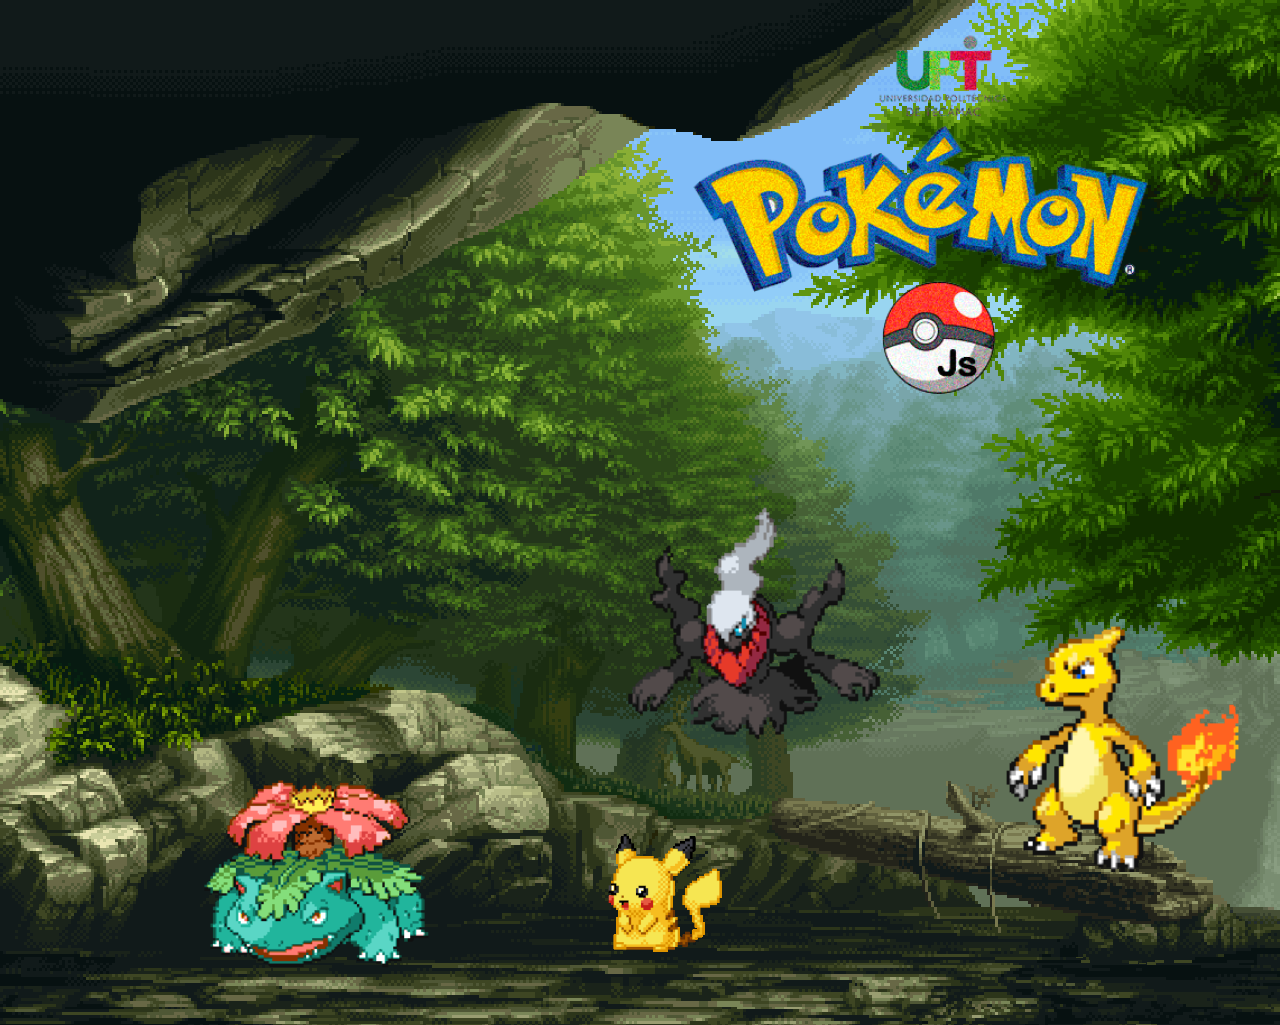
<file: index.html>
<!DOCTYPE html>
<html lang="en">
<head>
    <meta charset="UTF-8">
    <meta http-equiv="X-UA-Compatible" content="IE=edge">
    <meta name="viewport" content="width=device-width, initial-scale=1.0">
    <title>Document</title>
    <style>
    *{
        margin: 0px;
        padding: 0px;
    }
    
    #divpadre{
    background-color: transparent;
    margin: auto;
    height: 1000px;
    width: auto;
    
    }

    .dt{
    background-color: transparent;
    border-color: transparent;
    }

    div#pokemon1{
    position: absolute; top: 770px; left: 200px;
    }

    div#pokemon2{
    position: absolute; top: 700px; left: 1370px;
    }

    div#pokemon3{
    position: absolute; top: 500px; left: 600px;
    }

    div#pokemon4{
    position: absolute; top: 830px; left: 600px;
    }

    div#pokemon5{
    position: absolute; top: 620px; left: 1000px;
    }

    div#titulo{
    position: absolute; top: 30px; left: 650px;
    }

    #imgpokemon1{
        height: 200px;
    }
    #imgpokemon2{
        height: 300px;
    }
    #imgpokemon3{
        height: 250px;
    }
    #imgpokemon4{
        height: 120px;
    }
    #imgpokemon5{
        height: 250px;
    }
    #titulo{
        height: 400px;
    }

    </style>
</head>

<script type="application/javascript">
    function eleccion(){
        location.href = "arena1.html"
    }

    function eleccion2(){
        location.href = "arena2.html"
    }

    function eleccion3(){
        location.href = "arena3.html"
    }

    function eleccion4(){
        location.href = "arena4.html"
    }

    function eleccion5(){
        location.href = "arena5.html"
    }

    // -- evento click en clase personas
    document.addEventListener("click", function (event) {
        if (event.target.classList.contains("personas")) {
            alert("Hola")
        }
    })

    

</script>

<body background="asets/img/fondo.png">

    <audio id="audio" autoplay muted>
        <source src="asets/img/pokemon.mp3" type="audio/mp3">
    </audio>

<div id="divpadre">
    <div id="pokemon1">
    <button onclick="eleccion()" type="button"  class="dt">
    <img id="imgpokemon1" src="asets/img/pokemon1.gif">
    </button>
    </div>

    <div id="pokemon2">
    <button onclick="eleccion2()"type="button"  class="dt">
    <img id="imgpokemon2" src="asets/img/pokemon2.gif">
    </button>r
    </div>

    <div id="pokemon3">
    <button onclick="eleccion3()" type="button"  class="dt">
    <img id="imgpokemon3" src="asets/img/pokemon3.gif">
    </button>
    </div>

    <div id="pokemon4">
    <button onclick="eleccion4()" type="button"  class="dt">
    <img id="imgpokemon4" src="asets/img/pokemon4.gif">
    </button>
    </div>

    <div id="pokemon5">
    <button onclick="eleccion5()" type="button"  class="dt">
    <img id="imgpokemon5" src="asets/img/pokemon5.gif">
    </button>
    </div>

    <div id="titulo">
    <button type="button"  class="dt">
    <img id="titulo" src="asets/img/title.png">
    </button>
    </div>
</div>
</body>
</html>
</file>
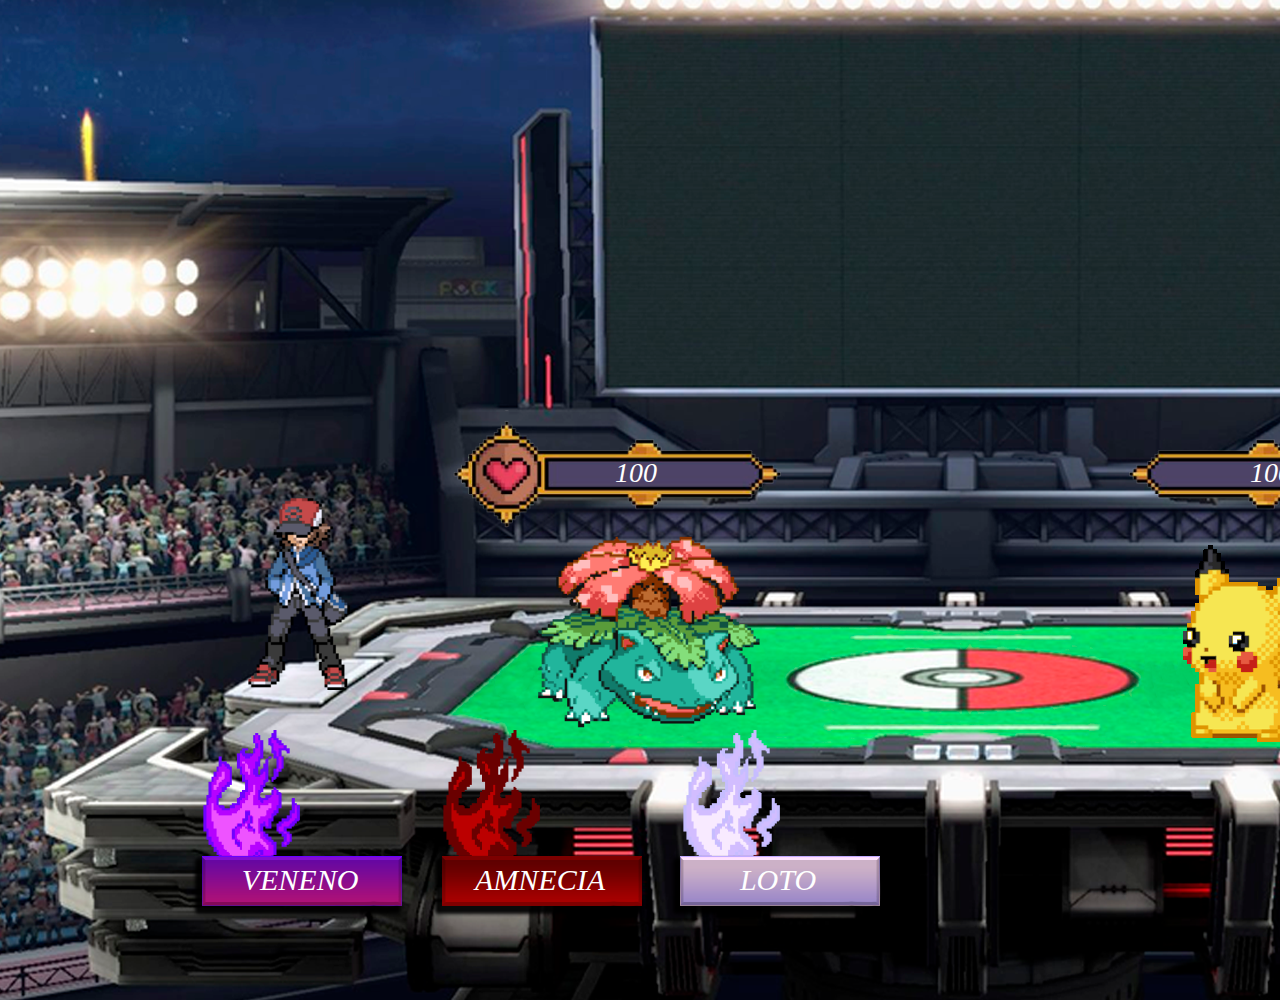
<file: arena1.html>
<!DOCTYPE html>
<html lang="en">
<head>
    <meta charset="UTF-8">
    <meta http-equiv="X-UA-Compatible" content="IE=edge">
    <meta name="viewport" content="width=device-width, initial-scale=1.0">
    <title>Document</title>
    <link rel="stylesheet" href="estilos.css">
</head>

<body background="asets/img/campo.png" onload="seleccionarPokemonAleatorio()">

<div id="divpadre">



    
    <div class="cont">
    <img>
    <center><label id="contador"></label></center>
    </div>



    <div id="pokemon1">
    <button type="button"  class="dt">
    <img id="imgpokemon1" src="asets/img/pokemon1.gif">
    </button>
    <br><br><br>
    </div>

    <div id="boton1">
    <button class="ataque1" onclick="causarDaño()"type="button">VENENO
    <img id="botonataque1" src="asets/img/Bveneno.png">
    </button>
    </div>

    <div id="boton2">
    <button class="ataque2" onclick="causarDaño2()"type="button">AMNECIA
    <img id="botonataque2" src="asets/img/Boton2.png">
    </button>
    </div>

    <div id="boton3">
        <button class="ataque3" onclick="causarDaño3()"type="button">LOTO
        <img id="botonataque3" src="asets/img/Boton3.png">
        </button>
        </div>

    <div class="cont2">
    <label id="contador2"></label>
    </div>
    
    <div id="pokemon2">
    <button type="button"  class="dt">
    <img id="imgpokemon2" src="asets/img/pokemon2.gif">
    </button>
    </div>

    <img id="fire6" src="asets/img/fire6.gif">
    <img id="fire4" src="asets/img/fire4.gif">
    <img id="fire7" src="asets/img/fire7.gif">
    <img id="barra" src="asets/img/barra.png">
    <img id="barra2" src="asets/img/barra.png">
    <img id="entrenador1" src="asets/img/entrenador1.gif">
    <img id="entrenador2" src="asets/img/entrenador2.gif">
    <img id="titlepokemon" src="asets/img/title.png">
</div>
</body>

<script type="application/javascript" src="pokemon.js"></script>
<script type="application/javascript" src="arena.js"></script>
<script type="application/javascript">

    let pokemon = new Pokemon()
    let arena = new Arena()

    function seleccionarPokemonAleatorio() {
        arena.seleccionarPokemonAleatorio()
    }
    document.getElementById('contador').innerHTML = pokemon.vida1 
    document.getElementById('contador2').innerHTML = pokemon.vida2
    
    function causarDaño(){
        pokemon.contadorVida1()
        document.getElementById('contador').innerHTML = pokemon.vida1
        
        document.getElementById('botonataque1').disabled = false
        setTimeout(function(){  
            pokemon.daño_Contrincante() 
            document.getElementById('contador2').innerHTML = pokemon.vida2
        }, 850)         
    }

    function causarDaño2(){
        pokemon.contadorVida2()
        document.getElementById('contador').innerHTML = pokemon.vida1
        document.getElementById('botonataque1').disabled = false
        setTimeout(function(){  
            pokemon.daño_Contrincante() 
            document.getElementById('contador2').innerHTML = pokemon.vida2
        }, 850)   
    }

    function causarDaño3(){
        pokemon.contadorVida3()
        document.getElementById('contador').innerHTML = pokemon.vida1
        document.getElementById('botonataque1').disabled = false
        setTimeout(function(){  
            pokemon.daño_Contrincante() 
            document.getElementById('contador2').innerHTML = pokemon.vida2
        }, 850)   
    }
</script>
</html>
</file>
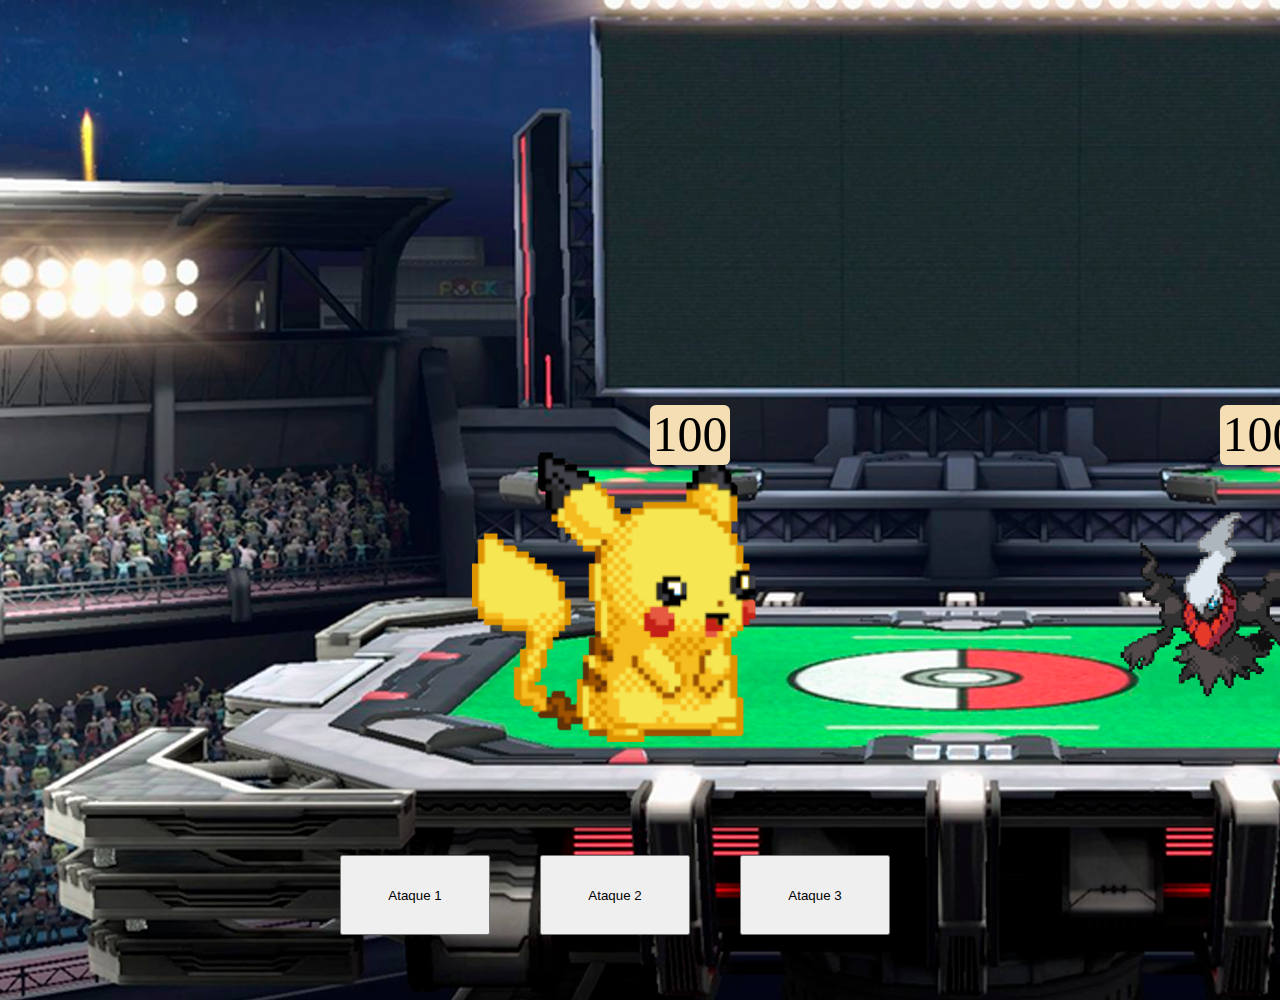
<file: arena2.html>
<!DOCTYPE html>
<html lang="en">
<head>
    <meta charset="UTF-8">
    <meta http-equiv="X-UA-Compatible" content="IE=edge">
    <meta name="viewport" content="width=device-width, initial-scale=1.0">
    <title>Document</title>
    <style>
    *{
        margin: 0px;
        padding: 0px;
    }
    
    #divpadre{
    background-color: transparent;
    margin: auto;
    height: 1000px;
    width: auto;
    
    }

    .dt{
    background-color: transparent;
    border-color: transparent;
    }


    div#pokemon2{
    position: absolute; top: 440px; left: 470px;
    transform: scaleX(-1);
    }

    div#pokemon3{
    position: absolute; top: 500px; left: 1100px;
    }

    #imgpokemon2{
        height: 300px;
    }
    #imgpokemon3{
        height: 200px;
    }
    .cont{
        position: absolute; top: 405px; left: 1220px;
        border-radius: 6px;
        background-color: wheat;
        margin: auto;
        height: 60px;
        width: 80px; 
    }
    .cont2{
        position: absolute; top: 405px; left: 650px;
        border-radius: 6px;
        background-color: wheat;
        margin: auto;
        height: 60px;
        width: 80px; 
    }
    .ataque1{
        position: absolute; top: 855px; left: 340px;
        height: 80px;
        width: 150px;
    }
    .ataque2{
        position: absolute; top: 855px; left: 540px;
        height: 80px;
        width: 150px;
    }
    .ataque3{
        position: absolute; top:855px; left: 740px;
        height: 80px;
        width: 150px;
    }
    </style>
</head>

<body background="asets/img/campo.png" onload="seleccionarPokemonAleatorio()"">

<div id="divpadre">
    <div class="cont">
        <center><label id="contador" style="font-size: 50px;"></label></center>
    </div>
    <div id="pokemon2">
    <button type="button"  class="dt">
    <img id="imgpokemon2" src="asets/img/pokemon2.gif">
    </button>
    </div>
    <button class="ataque1" onclick="causarDaño()">Ataque 1</button>
    <button class="ataque2" onclick="causarDaño2()">Ataque 2</button>
    <button class="ataque3" onclick="causarDaño3()">Ataque 3</button>

    <div class="cont2">
        <center><label id="contador2" style="font-size: 50px;"></label></center>
    </div>
    <div id="pokemon3">
    <button type="button"  class="dt">
    <img id="imgpokemon3" src="asets/img/pokemon3.gif">
    </button>
    </div>

</div>
</body>

<script type="application/javascript" src="pokemon.js"></script>
<script type="application/javascript" src="arena.js"></script>
<script type="application/javascript">

    let pokemon = new Pokemon()
    
    let arena = new Arena()
    function seleccionarPokemonAleatorio() {
        arena.seleccionarPokemonAleatorio()
    }
    document.getElementById('contador').innerHTML = pokemon.vida1 
    document.getElementById('contador2').innerHTML = pokemon.vida2
    
    function causarDaño(){
        pokemon.contadorVida1()
        document.getElementById('contador').innerHTML = pokemon.vida1
        document.getElementById('botonataque1').disabled = false
        setTimeout(function(){  
            pokemon.daño_Contrincante() 
            document.getElementById('contador2').innerHTML = pokemon.vida2
        }, 850)   
    }

    function causarDaño2(){
        pokemon.contadorVida2()
        document.getElementById('contador').innerHTML = pokemon.vida1
        document.getElementById('botonataque1').disabled = false
        setTimeout(function(){  
            pokemon.daño_Contrincante() 
            document.getElementById('contador2').innerHTML = pokemon.vida2
        }, 850)   
    }

    function causarDaño3(){
        pokemon.contadorVida3()
        document.getElementById('contador').innerHTML = pokemon.vida1
        document.getElementById('botonataque1').disabled = false
        setTimeout(function(){  
            pokemon.daño_Contrincante() 
            document.getElementById('contador2').innerHTML = pokemon.vida2
        }, 850)   
    }

</script>
</html>
</file>
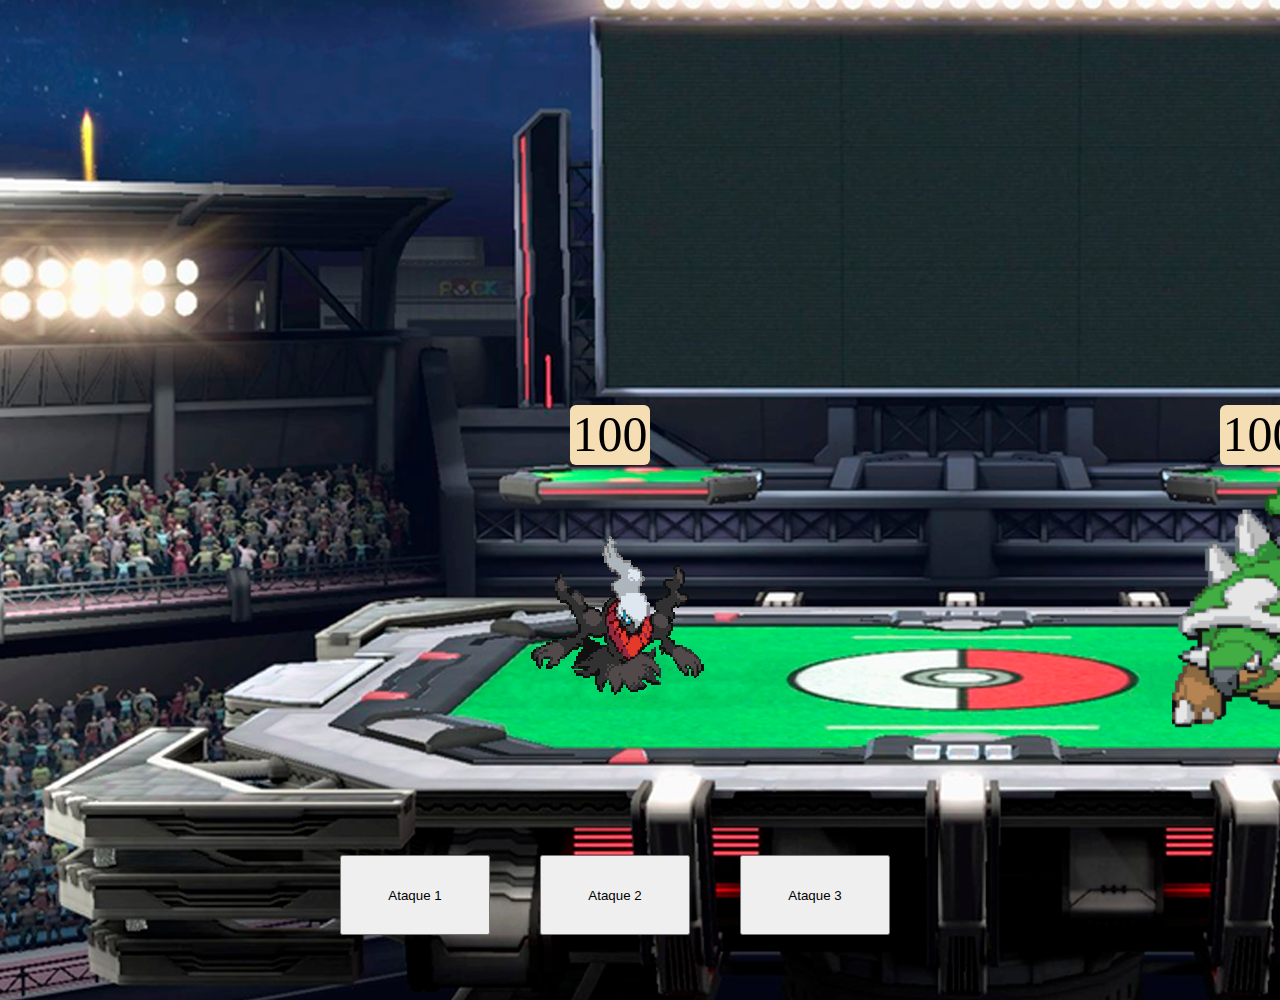
<file: arena3.html>
<!DOCTYPE html>
<html lang="en">
<head>
    <meta charset="UTF-8">
    <meta http-equiv="X-UA-Compatible" content="IE=edge">
    <meta name="viewport" content="width=device-width, initial-scale=1.0">
    <title>Document</title>
    <style>
    *{
        margin: 0px;
        padding: 0px;
    }
    
    #divpadre{
    background-color: transparent;
    margin: auto;
    height: 1000px;
    width: auto;
    
    }

    .dt{
    background-color: transparent;
    border-color: transparent;
    }

    div#pokemon1{
    position: absolute; top: 530px; left: 520px;
    transform: scaleX(-1);
    }

    div#pokemon2{
    position: absolute; top: 440px; left: 1170px;
    }



    #imgpokemon1{
        height: 200px;
    }
    #imgpokemon2{
        height: 300px;
    }

    .cont{
        position: absolute; top: 405px; left: 1220px;
        border-radius: 6px;
        background-color: wheat;
        margin: auto;
        height: 60px;
        width: 80px; 
    }
    .cont2{
        position: absolute; top: 405px; left: 570px;
        border-radius: 6px;
        background-color: wheat;
        margin: auto;
        height: 60px;
        width: 80px; 
    }
    .ataque1{
        position: absolute; top: 855px; left: 340px;
        height: 80px;
        width: 150px;
    }
    .ataque2{
        position: absolute; top: 855px; left: 540px;
        height: 80px;
        width: 150px;
    }
    .ataque3{
        position: absolute; top:855px; left: 740px;
        height: 80px;
        width: 150px;
    }

    </style>
</head>

<body background="asets/img/campo.png" onload="seleccionarPokemonAleatorio()"">

<div id="divpadre">
    <div class="cont">
        <center><label id="contador" style="font-size: 50px;"></label></center>
    </div>
    <div id="pokemon1">
    <button type="button"  class="dt">
    <img id="imgpokemon3" src="asets/img/pokemon3.gif">
    </button>
    </div>
    <button class="ataque1" onclick="causarDaño()">Ataque 1</button>
    <button class="ataque2" onclick="causarDaño2()">Ataque 2</button>
    <button class="ataque3" onclick="causarDaño3()">Ataque 3</button>

    <div class="cont2">
        <center><label id="contador2" style="font-size: 50px;"></label></center>
    </div>
    <div id="pokemon2">
    <button type="button"  class="dt">
    <img id="imgpokemon2" src="asets/img/pokemon2.gif">
    </button>
    </div>

</div>
</body>

<script type="application/javascript" src="pokemon.js"></script>
<script type="application/javascript" src="arena.js"></script>
<script type="application/javascript">


    let pokemon = new Pokemon()
    let arena = new Arena()
    function seleccionarPokemonAleatorio() {
        arena.seleccionarPokemonAleatorio()
    }
    document.getElementById('contador').innerHTML = pokemon.vida1 
    document.getElementById('contador2').innerHTML = pokemon.vida2
    
    function causarDaño(){
        pokemon.contadorVida1()
        document.getElementById('contador').innerHTML = pokemon.vida1
        document.getElementById('botonataque1').disabled = false
        setTimeout(function(){  
            pokemon.daño_Contrincante() 
            document.getElementById('contador2').innerHTML = pokemon.vida2
        }, 850)   
    }

    function causarDaño2(){
        pokemon.contadorVida2()
        document.getElementById('contador').innerHTML = pokemon.vida1
        document.getElementById('botonataque1').disabled = false
        setTimeout(function(){  
            pokemon.daño_Contrincante() 
            document.getElementById('contador2').innerHTML = pokemon.vida2
        }, 850)   
    }

    function causarDaño3(){
        pokemon.contadorVida3()
        document.getElementById('contador').innerHTML = pokemon.vida1
        document.getElementById('botonataque1').disabled = false
        setTimeout(function(){  
            pokemon.daño_Contrincante() 
            document.getElementById('contador2').innerHTML = pokemon.vida2
        }, 850)   
    }

</script>
</html>
</file>
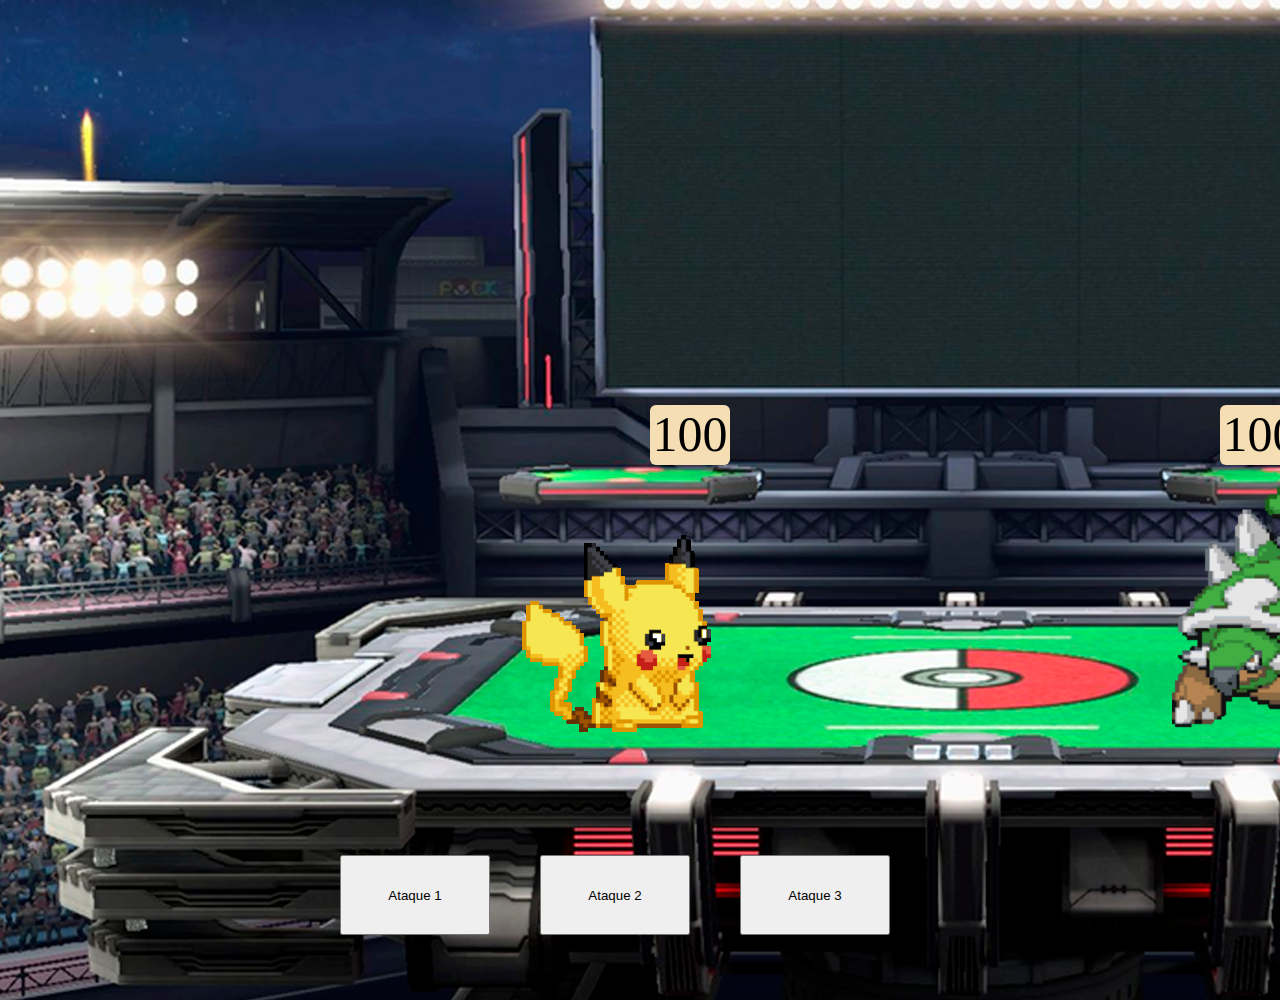
<file: arena4.html>
<!DOCTYPE html>
<html lang="en">
<head>
    <meta charset="UTF-8">
    <meta http-equiv="X-UA-Compatible" content="IE=edge">
    <meta name="viewport" content="width=device-width, initial-scale=1.0">
    <title>Document</title>
    <style>
    *{
        margin: 0px;
        padding: 0px;
    }
    
    #divpadre{
    background-color: transparent;
    margin: auto;
    height: 1000px;
    width: auto;
    
    }

    .dt{
    background-color: transparent;
    border-color: transparent;
    }

    div#pokemon1{
    position: absolute; top: 530px; left: 520px;
    transform: scaleX(-1);
    }

    div#pokemon2{
    position: absolute; top: 440px; left: 1170px;
    }



    #imgpokemon1{
        height: 200px;
    }
    #imgpokemon2{
        height: 300px;
    }
    .cont{
        position: absolute; top: 405px; left: 1220px;
        border-radius: 6px;
        background-color: wheat;
        margin: auto;
        height: 60px;
        width: 80px; 
    }
    .cont2{
        position: absolute; top: 405px; left: 650px;
        border-radius: 6px;
        background-color: wheat;
        margin: auto;
        height: 60px;
        width: 80px; 
    }
    .ataque1{
        position: absolute; top: 855px; left: 340px;
        height: 80px;
        width: 150px;
    }
    .ataque2{
        position: absolute; top: 855px; left: 540px;
        height: 80px;
        width: 150px;
    }
    .ataque3{
        position: absolute; top:855px; left: 740px;
        height: 80px;
        width: 150px;
    }

    </style>
</head>

<body background="asets/img/campo.png" onload="seleccionarPokemonAleatorio()">

<div id="divpadre">
    <div class="cont">
        <center><label id="contador" style="font-size: 50px;"></label></center>
    </div>
    <div id="pokemon1">
    <button type="button"  class="dt">
    <img id="imgpokemon4" src="asets/img/pokemon4.gif">
    </button>
    </div>
    <button class="ataque1" onclick="causarDaño()">Ataque 1</button>
    <button class="ataque2" onclick="causarDaño2()">Ataque 2</button>
    <button class="ataque3" onclick="causarDaño3()">Ataque 3</button>

    <div class="cont2">
        <center><label id="contador2" style="font-size: 50px;"></label></center>
    </div>
    <div id="pokemon2">
    <button type="button"  class="dt">
    <img id="imgpokemon2" src="asets/img/pokemon2.gif">
    </button>
    </div>

</div>
</body>

<script type="application/javascript" src="pokemon.js"></script>
<script type="application/javascript" src="arena.js"></script>
<script type="application/javascript">


    let pokemon = new Pokemon()
    
    let arena = new Arena()
    function seleccionarPokemonAleatorio() {
        arena.seleccionarPokemonAleatorio()
    }
    document.getElementById('contador').innerHTML = pokemon.vida1 
    document.getElementById('contador2').innerHTML = pokemon.vida2
    
    function causarDaño(){
        pokemon.contadorVida1()
        document.getElementById('contador').innerHTML = pokemon.vida1
        document.getElementById('botonataque1').disabled = false
        setTimeout(function(){  
            pokemon.daño_Contrincante() 
            document.getElementById('contador2').innerHTML = pokemon.vida2
        }, 850)   
    }

    function causarDaño2(){
        pokemon.contadorVida2()
        document.getElementById('contador').innerHTML = pokemon.vida1
        document.getElementById('botonataque1').disabled = false
        setTimeout(function(){  
            pokemon.daño_Contrincante() 
            document.getElementById('contador2').innerHTML = pokemon.vida2
        }, 850)   
    }

    function causarDaño3(){
        pokemon.contadorVida3()
        document.getElementById('contador').innerHTML = pokemon.vida1
        document.getElementById('botonataque1').disabled = false
        setTimeout(function(){  
            pokemon.daño_Contrincante() 
            document.getElementById('contador2').innerHTML = pokemon.vida2
        }, 850)   
    }

</script>
</html>
</file>
<file: estilos.css>
*{
    margin: 0px;
    padding: 0px;
}

#divpadre{
background-color: transparent;
margin: auto;
height: 1000px;
width: auto;

}

.dt{
background-color: transparent;
border-color: transparent;
}

div#pokemon1{
position: absolute; top: 530px; left: 520px;
transform: scaleX(-1);
}

div#pokemon2{
position: absolute; top: 540px; left: 1170px;
}


#imgpokemon1{
    height: 200px;
}
#imgpokemon2{
    height: 200px;
}
.cont{
    position: absolute; top: 405px; left: 1200px;
    border-radius: 6px;
    background-color: transparent;
    margin: auto;
    height: 30px;
    width: 80px;
}

#contador{
    background-color: transparent;
    border-color: transparent;
    color: white;
    position: absolute; top: 52px; left: 50px;
    font-family:fantasy;
    font-size: 28px;
    font-style: italic;
    z-index: 1;
}

.cont2{
    position: absolute; top: 457px; left: 615px;
    background-color: transparent;
    border-color: transparent;
    color: white;
    font-family:fantasy;
    font-size: 28px;
    font-style: italic;
    z-index: 1;
}

.ataque1{
    background-color: transparent;
    border-color: transparent;
    position: absolute; top: 855px; left: 200px;
    height: 50px;
    width: 200px;
    z-index: 1;
    color: white;
    font-family:fantasy;
    font-size: 30px;
    font-style: italic;
}
.ataque2{
    background-color: transparent;
    border-color: transparent;
    position: absolute; top: 855px; left: 440px;
    height: 50px;
    width: 200px;
    z-index: 1;
    color: white;
    font-family:fantasy;
    font-size: 30px;
    font-style: italic;
}
.ataque3{
    background-color: transparent;
    border-color: transparent;
    position: absolute; top: 855px; left: 678px;
    height: 50px;
    width: 200px;
    z-index: 1;
    color: white;
    font-family:fantasy;
    font-size: 30px;
    font-style: italic;
}

#fire6{
    position: absolute; top:730px; left: 180px;
    width: 130px;

}

#fire4{
    position: absolute; top:730px; left: 420px;
    width: 130px;

}

#fire7{
    position: absolute; top:730px; left: 660px;
    width: 130px;

}

#barra{
    position: absolute; top:410px; left: 440px;
    width: 350px;
}

#barra2{
    position: absolute; top:410px; left: 1120px;
    width: 350px;
    transform: scaleX(-1);
}

#botonataque1{
    position: absolute; top:-17px; left: -22px;
    z-index: -1;
}

#botonataque2{
    position: absolute; top:-17px; left: -22px;
    z-index: -1;
}

#botonataque3{
    position: absolute; top:-17px; left: -22px;
    z-index: -1;
}

#entrenador1{
    position: absolute; top: 470px; left: 220px;
    width: 130px;
}

#entrenador2{
    position: absolute; top: 470px; left: 1555px;
    width: 140px;
}

#titlepokemon{
    position: absolute; top: 45px; left: 700px;
    width: 00px;
}
</file>
